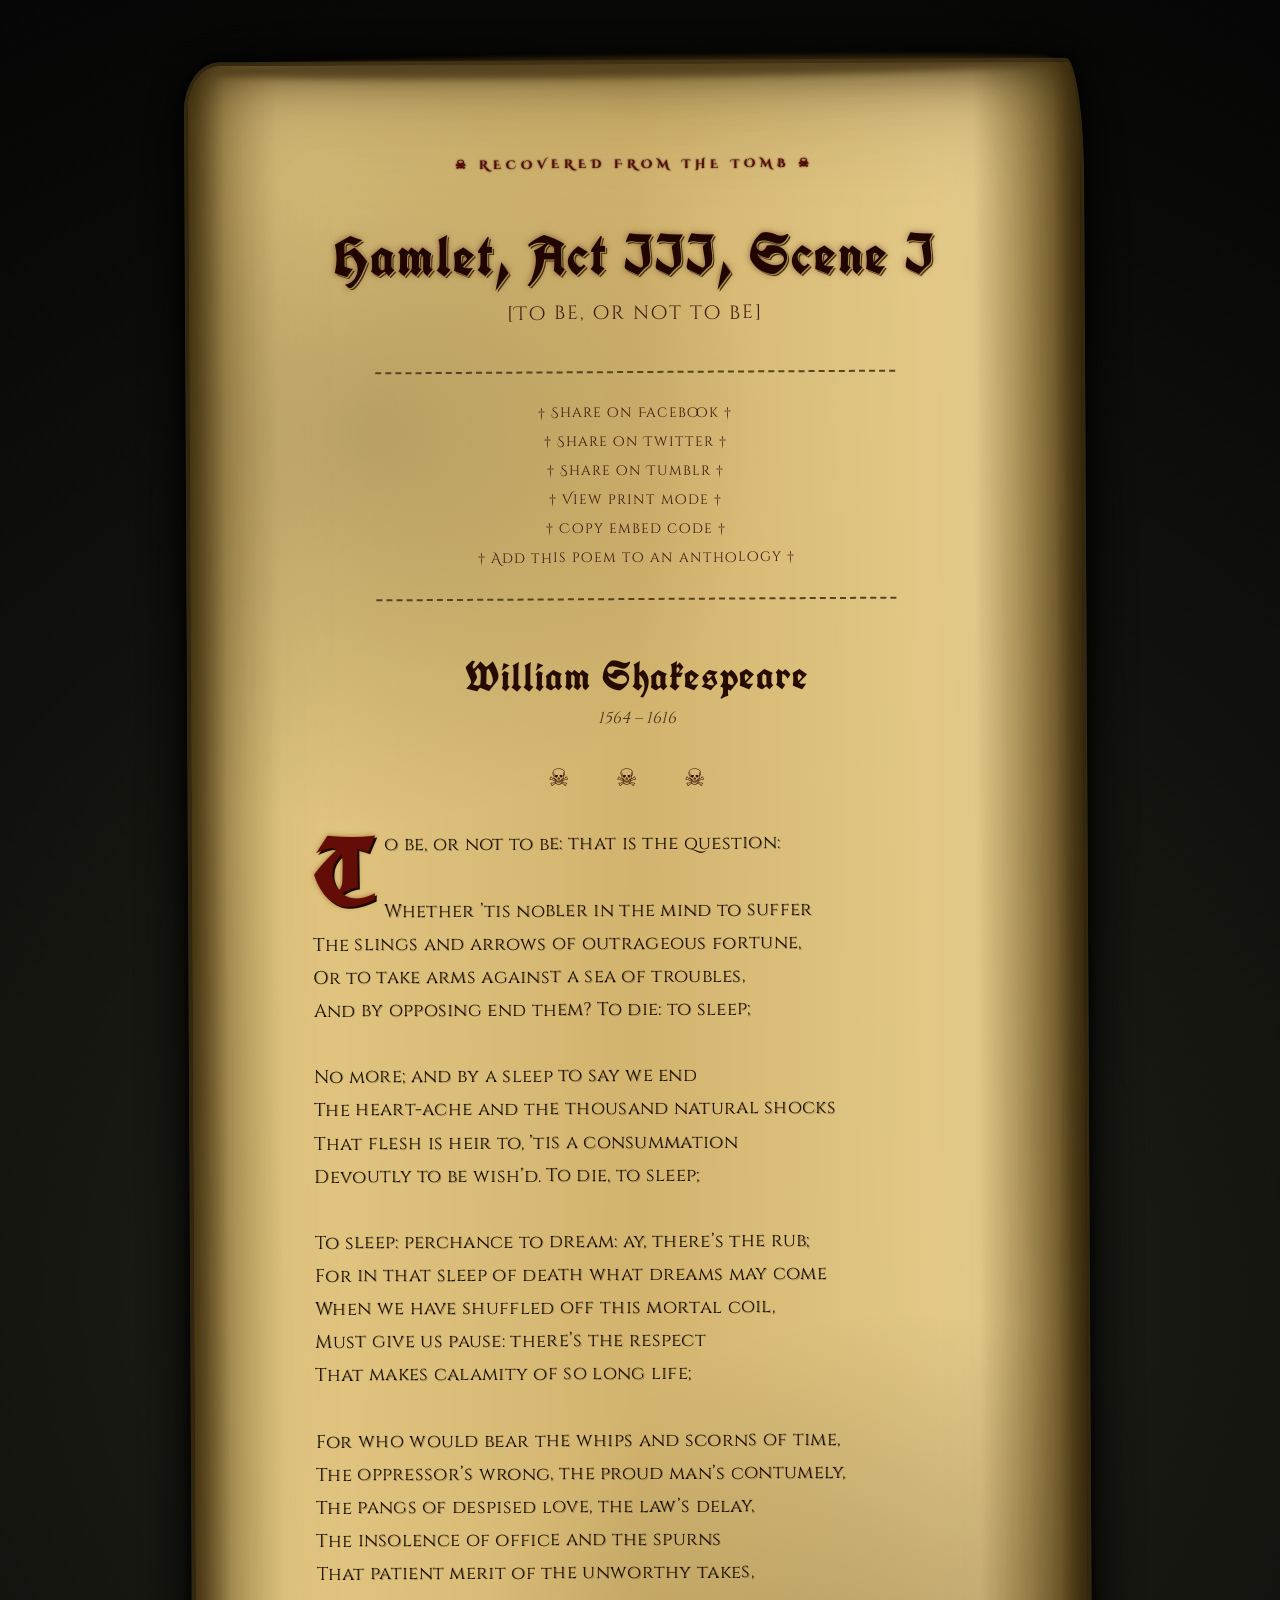
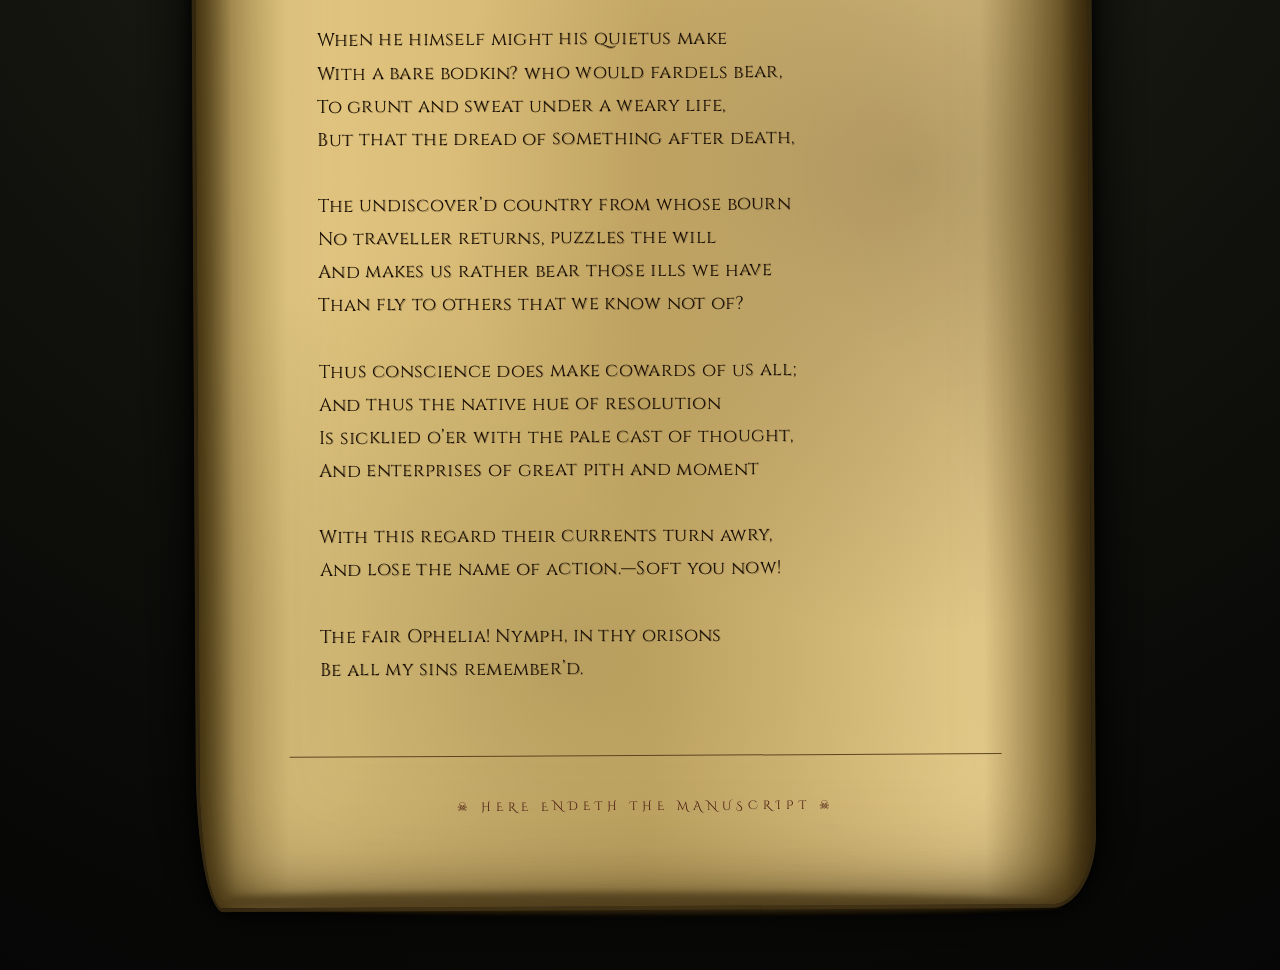
<file: index.html>
<!DOCTYPE html>
<html lang="en">
<head>
    <meta charset="UTF-8">
    <meta name="viewport" content="width=device-width, initial-scale=1.0">

    <title>Hamlet - To Be or Not To Be</title>

    <link rel="stylesheet" href="style.css">
</head>

<body>

    <main class="tomb">

        <article class="scroll">

            <header>
                <p class="curse">☠ RECOVERED FROM THE TOMB ☠</p>

                <h1>Hamlet, Act III, Scene I</h1>
                <h2>[To be, or not to be]</h2>
            </header>


            <nav class="ancient-links">

                <a href="#"
                   onclick="shareFacebook(); return false;">
                    Share on Facebook
                </a>

                <a href="#"
                   onclick="shareTwitter(); return false;">
                    Share on Twitter
                </a>

                <a href="#"
                   onclick="shareTumblr(); return false;">
                    Share on Tumblr
                </a>

                <a href="#"
                   onclick="window.print(); return false;">
                    View print mode
                </a>

                <a href="#"
                   onclick="copyEmbed(); return false;">
                    Copy embed code
                </a>

                <a href="#poem"
                   onclick="addToAnthology();">
                    Add this poem to an anthology
                </a>

            </nav>


            <section class="author">
                <h3>William Shakespeare</h3>
                <p>1564 – 1616</p>
            </section>


            <div class="divider">
                ☠ ☠ ☠
            </div>


            <section class="poem" id="poem">

                <p>
                    To be, or not to be: that is the question:<br><br>

                    Whether ’tis nobler in the mind to suffer<br>
                    The slings and arrows of outrageous fortune,<br>
                    Or to take arms against a sea of troubles,<br>
                    And by opposing end them? To die: to sleep;<br><br>

                    No more; and by a sleep to say we end<br>
                    The heart-ache and the thousand natural shocks<br>
                    That flesh is heir to, ’tis a consummation<br>
                    Devoutly to be wish’d. To die, to sleep;<br><br>

                    To sleep: perchance to dream: ay, there’s the rub;<br>
                    For in that sleep of death what dreams may come<br>
                    When we have shuffled off this mortal coil,<br>
                    Must give us pause: there’s the respect<br>
                    That makes calamity of so long life;<br><br>

                    For who would bear the whips and scorns of time,<br>
                    The oppressor’s wrong, the proud man’s contumely,<br>
                    The pangs of despised love, the law’s delay,<br>
                    The insolence of office and the spurns<br>
                    That patient merit of the unworthy takes,<br><br>

                    When he himself might his quietus make<br>
                    With a bare bodkin? who would fardels bear,<br>
                    To grunt and sweat under a weary life,<br>
                    But that the dread of something after death,<br><br>

                    The undiscover’d country from whose bourn<br>
                    No traveller returns, puzzles the will<br>
                    And makes us rather bear those ills we have<br>
                    Than fly to others that we know not of?<br><br>

                    Thus conscience does make cowards of us all;<br>
                    And thus the native hue of resolution<br>
                    Is sicklied o’er with the pale cast of thought,<br>
                    And enterprises of great pith and moment<br><br>

                    With this regard their currents turn awry,<br>
                    And lose the name of action.—Soft you now!<br><br>

                    The fair Ophelia! Nymph, in thy orisons<br>
                    Be all my sins remember’d.
                </p>

            </section>


            <footer>
                <p>☠ HERE ENDETH THE MANUSCRIPT ☠</p>
            </footer>

        </article>

    </main>


    <script>

        function shareFacebook() {
            const url = encodeURIComponent(window.location.href);

            window.open(
                "https://www.facebook.com/WilliamShakespeareAuthor/",
                "_blank"
            );
        }


        function shareTwitter() {
            const url = encodeURIComponent(window.location.href);

            const text = encodeURIComponent(
                "Hamlet, Act III, Scene I — To be, or not to be"
            );

            window.open(
                "https://twitter.com/intent/tweet?text=" +
                text +
                "&url=" +
                url,
                "_blank"
            );
        }


        function shareTumblr() {
            const url = encodeURIComponent(window.location.href);

            const title = encodeURIComponent(
                "Hamlet, Act III, Scene I — To be, or not to be"
            );

            window.open(
                "https://www.tumblr.com/widgets/share/tool" +
                "?canonicalUrl=" +
                url +
                "&title=" +
                title,
                "_blank"
            );
        }


        function copyEmbed() {

            const url = window.location.href;

            const embedCode =
                '<iframe src="' +
                url +
                '" width="800" height="600"></iframe>';

            navigator.clipboard
                .writeText(embedCode)

                .then(() => {
                    alert("Embed code copied to clipboard.");
                })

                .catch(() => {
                    alert("Could not copy embed code.");
                });
        }


        function addToAnthology() {

            const poem = {
                title: "Hamlet, Act III, Scene I [To be, or not to be]",
                author: "William Shakespeare"
            };

            localStorage.setItem(
                "hamlet-poem",
                JSON.stringify(poem)
            );

            alert(
                "The manuscript has been added to your anthology."
            );
        }

    </script>

</body>
</html>
</file>
<file: style.css>
@import url(
    'https://fonts.googleapis.com/css2?family=Cinzel+Decorative:wght@400;700;900&family=Cinzel:wght@400;500;600;700&family=UnifrakturCook:wght@700&display=swap'
);


/* =========================
   GENERAL
   ========================= */

* {
    box-sizing: border-box;
}


html {
    min-height: 100%;
}


body {

    margin: 0;

    min-height: 100vh;

    padding: 60px 20px;

    background:
        radial-gradient(
            circle at center,
            #24251c 0%,
            #11120d 55%,
            #050605 100%
        );

    color: #21180d;

    font-family: Georgia, "Times New Roman", serif;
}


/* =========================
   TOMB
   ========================= */

.tomb {

    max-width: 900px;

    margin: auto;

    position: relative;
}


/* =========================
   OLD SCROLL
   ========================= */

.scroll {

    position: relative;

    padding: 80px 90px;

    background:

        radial-gradient(
            circle at 20% 15%,
            rgba(75, 60, 20, 0.25),
            transparent 18%
        ),

        radial-gradient(
            circle at 80% 70%,
            rgba(60, 40, 10, 0.28),
            transparent 25%
        ),

        radial-gradient(
            circle at 40% 90%,
            rgba(50, 50, 10, 0.18),
            transparent 20%
        ),

        linear-gradient(
            90deg,
            #695522 0%,
            #b49a56 4%,
            #d1b873 10%,
            #c5a861 50%,
            #d3bc7d 88%,
            #8a7136 97%,
            #4a3a19 100%
        );

    border: 4px solid #382b13;

    border-radius:
        4% 2% 5% 3% /
        2% 5% 3% 6%;

    box-shadow:
        0 0 15px #000,
        0 0 60px #000,
        inset 0 0 45px #3c2a0b,
        inset 0 0 120px rgba(49, 35, 8, 0.55);

    transform: rotate(-0.3deg);

    filter:
        sepia(0.25)
        contrast(1.08);
}


/* damaged edges */

.scroll::before,
.scroll::after {

    content: "";

    position: absolute;

    left: 3%;

    width: 94%;
    height: 22px;

    background: #4c3917;

    opacity: 0.7;

    filter: blur(3px);
}


.scroll::before {

    top: -8px;

    border-radius:
        60% 20% 70% 30%;
}


.scroll::after {

    bottom: -8px;

    border-radius:
        20% 70% 30% 60%;
}


/* =========================
   HEADER
   ========================= */

header {

    text-align: center;
}


/* gothic main title */

h1 {

    margin-bottom: 8px;

    font-family: "UnifrakturCook", cursive;

    font-size: 3.5rem;

    font-weight: 700;

    letter-spacing: 2px;

    color: #2b0b08;

    text-shadow:
        1px 1px 0 #a88b45,
        2px 2px 0 #49330f,
        0 0 6px rgba(80, 0, 0, 0.5);
}


/* subtitle */

h2 {

    margin-top: 0;

    font-family: "Cinzel Decorative", serif;

    font-weight: normal;

    font-size: 1.2rem;

    letter-spacing: 2px;

    color: #4a2015;
}


/* =========================
   CURSED TOP TEXT
   ========================= */

.curse {

    margin-bottom: 35px;

    font-family: "Cinzel Decorative", serif;

    font-weight: 700;

    font-size: 0.75rem;

    letter-spacing: 5px;

    color: #650c08;

    text-shadow:
        0 0 2px #44100b;
}


/* =========================
   NAV LINKS
   ========================= */

.ancient-links {

    max-width: 520px;

    margin: 45px auto;

    padding: 20px;

    border-top: 2px dashed #5a431d;

    border-bottom: 2px dashed #5a431d;

    text-align: center;
}


.ancient-links a {

    display: block;

    margin: 11px;

    font-family: "Cinzel Decorative", serif;

    font-size: 0.85rem;

    letter-spacing: 1px;

    color: #48150e;

    text-decoration: none;

    cursor: pointer;

    transition:
        color 0.2s ease,
        transform 0.2s ease,
        text-shadow 0.2s ease;
}


.ancient-links a::before {

    content: "† ";
}


.ancient-links a::after {

    content: " †";
}


.ancient-links a:hover {

    color: #8b0000;

    transform: scale(1.03);

    text-shadow:
        0 0 4px #8b0000,
        0 0 8px #300000;
}


/* =========================
   AUTHOR
   ========================= */

.author {

    margin: 50px 0 20px;

    text-align: center;
}


.author h3 {

    margin-bottom: 5px;

    font-family: "UnifrakturCook", cursive;

    font-size: 2.5rem;

    letter-spacing: 1px;

    color: #311006;
}


.author p {

    margin-top: 0;

    font-family: "Cinzel", serif;

    font-style: italic;

    color: #4b351a;
}


/* =========================
   SKULL DIVIDER
   ========================= */

.divider {

    margin: 35px 0;

    text-align: center;

    font-size: 1.5rem;

    letter-spacing: 20px;

    color: #401208;
}


/* =========================
   POEM
   ========================= */

.poem {

    max-width: 650px;

    margin: auto;
}


.poem p {

    margin: 0;

    font-family: "Cinzel", Georgia, serif;

    font-size: 1.15rem;

    line-height: 1.8;

    letter-spacing: 0.3px;

    color: #24180c;

    text-shadow:
        0.5px 0.5px rgba(80, 55, 20, 0.4);
}


/* giant medieval first letter */

.poem p::first-letter {

    float: left;

    margin-right: 12px;

    margin-top: 8px;

    font-family: "UnifrakturCook", cursive;

    font-size: 6rem;

    line-height: 0.75;

    font-weight: bold;

    color: #750c07;

    text-shadow:
        2px 2px #261007,
        0 0 5px #9d6a29;
}


/* =========================
   FOOTER
   ========================= */

footer {

    margin-top: 70px;

    padding-top: 30px;

    border-top: 1px solid #60451d;

    text-align: center;

    font-family: "Cinzel Decorative", serif;

    font-size: 0.75rem;

    letter-spacing: 5px;

    color: #501810;
}


/* =========================
   PRINT MODE
   ========================= */

@media print {

    body {

        background: white;

        padding: 0;
    }


    .scroll {

        border: none;

        box-shadow: none;

        transform: none;

        filter: none;
    }


    .ancient-links,
    .curse {

        display: none;
    }
}


/* =========================
   MOBILE
   ========================= */

@media (max-width: 700px) {

    body {

        padding: 25px 10px;
    }


    .scroll {

        padding: 50px 25px;
    }


    h1 {

        font-size: 2.4rem;
    }


    h2 {

        font-size: 0.9rem;
    }


    .poem p {

        font-size: 1rem;

        line-height: 1.7;
    }


    .poem p::first-letter {

        font-size: 4.5rem;
    }


    .curse {

        letter-spacing: 2px;

        font-size: 0.65rem;
    }


    .divider {

        letter-spacing: 10px;
    }


    .ancient-links a {

        font-size: 0.75rem;
    }

}
</file>
